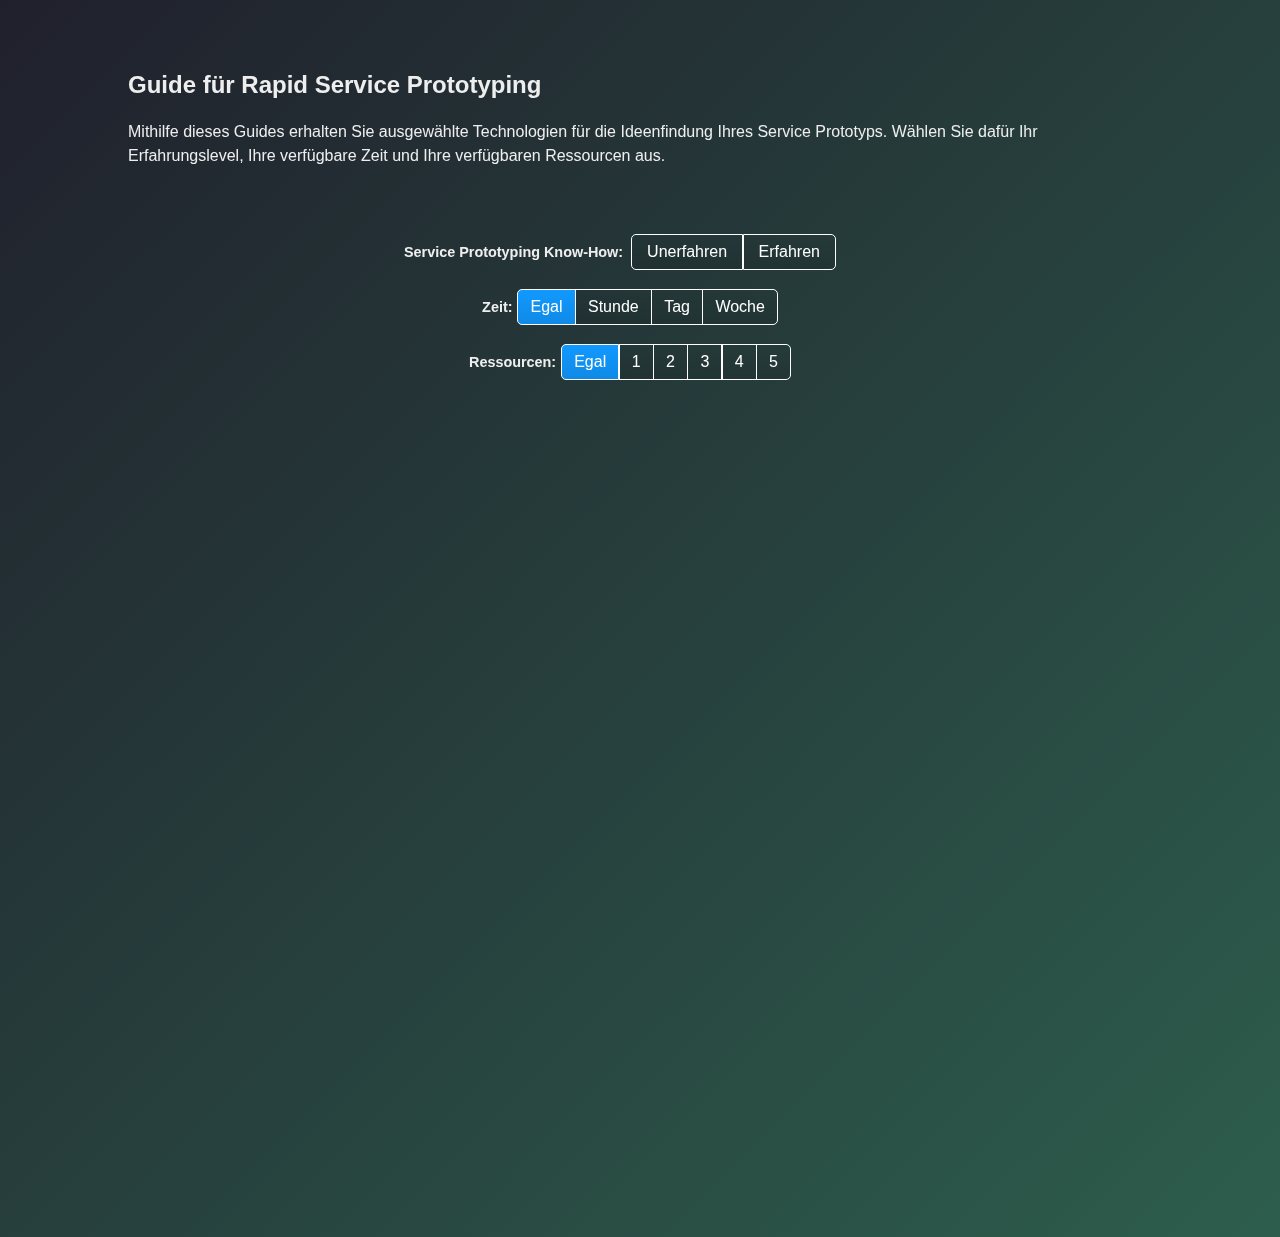
<file: design.html>
<!doctype html>
<html class="export bg" lang="de">

<head>
  <meta charset="utf-8">
  <meta name="viewport" content="width=device-width">
  <meta name="description" content="Filter &amp; sort magical layouts">
  <!-- Isotope does not require any CSS files -->
  <link rel="stylesheet" href="css/isotope-docs.css?6" media="screen">
  <script>

    function experience(exp) {
      if (exp == "Erfahren" && exp != null) {
        var element1 = document.getElementById("Unerfahren");
        element1.style.opacity = "0";
        element1.style.transition = "opacity 500ms";
        setTimeout(() => {
          element1.style.visibility = "hidden";
        }, 500);



        document.getElementById("Container").appendChild(document.getElementById("Unerfahren"));
        document.getElementById("Erfahren").style.visibility = "visible";
        document.getElementById("Unerfahren").style.visibility = "hidden";
        document.getElementById("Unerf").style.backgroundColor = "#1199ff";
        document.getElementById("Erf").style.backgroundColor = "transparent";
        var element = document.getElementById("Erfahren");
        element.style.opacity = "1";
        element.style.transition = "opacity 500ms";

        console.log("Erf");
      }
      else {
        var element1 = document.getElementById("Erfahren");
        element1.style.opacity = "0";
        element1.style.transition = "opacity 500ms";
        setTimeout(() => {
          element1.style.visibility = "hidden";
        }, 500);


        document.getElementById("Container").appendChild(document.getElementById("Erfahren"));

        document.getElementById("Unerf").style.backgroundColor = "transparent";
        document.getElementById("Erf").style.backgroundColor = "#1199ff";

        var element = document.getElementById("Unerfahren");
        element.style.opacity = "1";
        element.style.transition = "opacity 500ms";
        document.getElementById("Unerfahren").style.visibility = "visible";
        console.log("Unerf");
      }
      sizeIt();
    }

    function closeFilter() {
      var element = document.getElementById("Filter");
      element.style.opacity = "0";
      element.style.transition = "opacity 500ms";

      setTimeout(() => { element.style.visibility = "hidden"; }, 300);
      console.log("HideFilter");
    }

    function showFilter(Elem) {
      document.getElementById("Topic").innerHTML = String(Elem);
      document.getElementById("Text").innerHTML = String(TextBib(Elem));
      var element = document.getElementById("Filter");
      element.style.visibility = "visible";
      element.style.opacity = "1";
      element.style.transition = "opacity 300ms";
      console.log("ShowedFilter");
    }

    function sizeIt() {
      document.getElementById("Erfahren").style.height = "auto";
      document.getElementById("Unerfahren").style.height = "auto";
    }
  </script>
</head>

<body class="bg">
  <div class="bg" style="position: fixed; z-index: -1;"></div>
  <div id="Filter">
    <div id="AboveALL">
      <button id="X" onclick="closeFilter()">+</button>
      <h2 id="Topic">Brainstorming</h1>
        <p id="Text">Beim Brainstorming sammeln wir schnell eine Vielzahl von Ideen. Dabei gibt es keine schlechten
          Ideen,
          da es hier zunächst nur um die reine Ideensammlung geht und nicht um die Bewertung. Die Ideen werden dabei auf
          Papier oder digital festgehalten.</p>
    </div>
  </div>


  <div style="height: 50px;">
  </div>
  <h2 id="combination-filters" style="margin-left: 10%">Guide für Rapid Service Prototyping</h2>

  <p style="margin-left: 10%; margin-right: 10%">Mithilfe dieses Guides erhalten Sie ausgewählte Technologien für die Ideenfindung Ihres Service Prototyps. Wählen Sie dafür Ihr Erfahrungslevel, Ihre verfügbare Zeit und Ihre verfügbaren Ressourcen aus.</p>

  <div class="big-demo" data-js="combination-filters">

    <div class="ui-group center" style="margin-bottom: 15px;">
      <p class="ui-group__title">Service Prototyping Know-How: </p>
      <div class="button-group js-radio-button-group">
        <button class="button-group buttonErfahren is-checked" style=" border: #1199ff;   cursor: pointer;" id="Erf"
          onclick="experience('Unerfahren')">Unerfahren</button>
        <button class="button-group buttonErfahren" id="Unerf" style=" border: #1199ff;   cursor: pointer;"
          onclick="experience('Erfahren')">Erfahren</button>
      </div>
    </div>
    <div class="ui-group center" style="margin-bottom: 15px;">
      <p class="ui-group__title">Zeit: </p>
      <div class="button-group js-radio-button-group" data-filter-group="color">
        <button class="button is-checked" data-filter="">Egal</button>
        <button class="button" data-filter=".Stunde">Stunde</button>
        <button class="button" data-filter=".Tag">Tag</button>
        <button class="button" data-filter=".Woche">Woche</button>
      </div>
    </div>

    <div class="ui-group center" style="margin-bottom: 2%;">
      <p class="ui-group__title">Ressourcen: </p>
      <div class="button-group js-radio-button-group" data-filter-group="size">
        <button class="button is-checked" data-filter="">Egal</button>
        <button class="button" data-filter=".1">1</button>
        <button class="button" data-filter=".2">2</button>
        <button class="button" data-filter=".3">3</button>
        <button class="button" data-filter=".4">4</button>
        <button class="button" data-filter=".5">5</button>
      </div>
    </div>

    <!--<pre class="code-display"><code>$grid.isotope({...})</code></pre> -->
    <div id="Container">
      <div class="grid" id="Unerfahren" style="visibility: hidden; opacity: 1; height: auto;">
        <img onclick="showFilter('Brainstorming')" src="img/Brainstorming.webp"
          class="color-shape Stunde Tag Woche 1 2 3 4 5">
        <img onclick="showFilter('Case Study')" src="img/Case Study.webp" class="color-shape Woche Tag 1 2 3 4 5">
        <img onclick="showFilter('Mind Map')" src="img/Mind Map.webp" class="color-shape Stunde Tag Woche 1 2 3 4 5">
        <img onclick="showFilter('Offering Map')" src="img/Offering Map.webp"
          class="color-shape Stunde Tag Woche 1 2 3 4 5">
        <img onclick="showFilter('Design Fiction')" src="img/Design Fiction.webp" class="color-shape Tag Woche 2 3 4 5">
        <img onclick="showFilter('Personas')" src="img/Personas.webp" class="color-shape Stunde Tag Woche  2 3 4 5">
        <img onclick="showFilter('Roleplay')" src="img/Roleplay.webp" class="color-shape Stunde Tag Woche  2 3 4 5">
        <img onclick="showFilter('Storytelling')" src="img/Storytelling.webp"
          class="color-shape Stunde Tag Woche  2 3 4 5">
        <img onclick="showFilter('Voice of Customer Analysis')" src="img/Voice of Customer Analysis.webp"
          class="color-shape Tag Woche 2 3 4 5">
        <img onclick="showFilter('Concept Map')" src="img/Concept Map.webp" class="color-shape Tag Woche 3 4 5">
        <img onclick="showFilter('Cross Channel Views')" src="img/Cross Channel Views.webp"
          class="color-shape Tag Woche 3 4 5">
        <img onclick="showFilter('Lego Serious Play')" src="img/Lego Serious Play.webp"
          class="color-shape Stunde Tag Woche 3 4 5">
        <img onclick="showFilter('Storyboard')" src="img/Storyboard.webp" class="color-shape Tag Woche 3 4 5">
        <img onclick="showFilter('Understanding Workshop')" src="img/Understanding Workshop.webp"
          class="color-shape Tag Woche 3 4 5">
        <img onclick="showFilter('Cognitive Walktrough')" src="img/Cognitive Walktrough.webp"
          class="color-shape Tag Woche 4 5">
        <img onclick="showFilter('Customer Journey Map')" src="img/Customer Journey Map.webp"
          class="color-shape Tag Woche 4 5">
        <img onclick="showFilter('Design Games')" src="img/Design Games.webp" class="color-shape Woche 4 5">
        <img onclick="showFilter('Imagine Workshop')" src="img/Imagine Workshop.webp" class="color-shape Tag Woche 4 5">
        <img onclick="showFilter('Video Prototyping')" src="img/Video Prototyping.webp"
          class="color-shape Tag Woche 4 5">
        <img onclick="showFilter('Rapid Prototyping')" src="img/Rapid Prototyping.webp" class="color-shape Woche 5">
        <img onclick="showFilter('Recommendation Configurator')" src="img/Recommendation Configurator.webp"
          class="color-shape Woche 5">
        <img onclick="showFilter('Service Blueprint')" src="img/Service Blueprint.webp" class="color-shape Woche  5">
        <img onclick="showFilter('Virtual Simulation')" src="img/Virtual Simulation.webp" class="color-shape Woche 5">
        <img onclick="showFilter('Short Clips')" src="img/Short Clips.webp" class="color-shape Tag Woche 3 4 5">
      </div>
      <!--Erfahren-->
      <div class="grid" id="Erfahren" style="visibility: hidden; opacity: 0;">
        <img onclick="showFilter('Brainstorming')" src="img/Brainstorming.webp"
          class="color-shape Stunde Tag Woche 1 2 3 4 5">
        <img onclick="showFilter('Case Study')" src="img/Case Study.webp" class="color-shape Woche Tag 1 2 3 4 5">
        <img onclick="showFilter('Mind Map')" src="img/Mind Map.webp" class="color-shape Stunde Tag Woche 1 2 3 4 5">
        <img onclick="showFilter('Offering Map')" src="img/Offering Map.webp"
          class="color-shape Stunde Tag Woche 1 2 3 4 5">
        <img onclick="showFilter('Design Fiction')" src="img/Design Fiction.webp"
          class="color-shape Stunde Tag Woche 2 3 4 5">
        <img onclick="showFilter('Personas')" src="img/Personas.webp" class="color-shape Stunde Tag Woche 2 3 4 5">
        <img onclick="showFilter('Roleplay')" src="img/Roleplay.webp" class="color-shape Stunde Tag Woche 1 2 3 4 5">
        <img onclick="showFilter('Storytelling')" src="img/Storytelling.webp"
          class="color-shape Stunde Tag Woche 2 3 4 5">
        <img onclick="showFilter('Voice of Customer Analysis')" src="img/Voice of Customer Analysis.webp"
          class="color-shape Tag Woche 2 3 4 5">
        <img onclick="showFilter('Concept Map')" src="img/Concept Map.webp" class="color-shape Stunde Woche Tag 2 3 4 5">
        <img onclick="showFilter('Cross Channel Views')" src="img/Cross Channel Views.webp"
          class="color-shape Stunde Tag Woche 2 3 4 5">
        <img onclick="showFilter('Lego Serious Play')" src="img/Lego Serious Play.webp"
          class="color-shape Stunde Tag Woche 3 4 5">
        <img onclick="showFilter('Short Clips')" src="img/Short Clips.webp" class="color-shape Tag Woche 3 4 5">
        <img onclick="showFilter('Storyboard')" src="img/Storyboard.webp" class="color-shape Tag Woche 3 4 5">
        <img onclick="showFilter('Understanding Workshop')" src="img/Understanding Workshop.webp"
          class="color-shape Stunde Tag Woche 2 3 4 5">
        <img onclick="showFilter('Cognitive Walktrough')" src="img/Cognitive Walktrough.webp"
          class="color-shape Tag Woche 4 5">
        <img onclick="showFilter('Customer Journey Map')" src="img/Customer Journey Map.webp"
          class="color-shape Stunde Tag Woche 3 4 5">
        <img onclick="showFilter('Design Games')" src="img/Design Games.webp" class="color-shape Stunde Woche 3 4 5">
        <img onclick="showFilter('Imagine Workshop')" src="img/Imagine Workshop.webp"
          class="color-shape Stunde Tag Woche 3 4 5">
        <img onclick="showFilter('Video Prototyping')" src="img/Video Prototyping.webp"
          class="color-shape Tag Woche 3 4 5">
        <img onclick="showFilter('Rapid Prototyping')" src="img/Rapid Prototyping.webp"
          class="color-shape Tag Woche 4 5">
        <img onclick="showFilter('Recommendation Configurator')" src="img/Recommendation Configurator.webp"
          class="color-shape Woche 5">
        <img onclick="showFilter('Service Blueprint')" src="img/Service Blueprint.webp"
          class="color-shape Tag Woche 4 5">
        <img onclick="showFilter('Virtual Simulation')" src="img/Virtual Simulation.webp" class="color-shape Woche 4 5">
      </div>
    </div>
  </div>

  <!-- Looking for isotope.js? Use isotope.pkgd.min.js -->
  <!-- Isotope does NOT require jQuery. But it does make things easier -->
  <script src="https://code.jquery.com/jquery-3.1.1.min.js"></script>
  <script src="bib.js"></script>
  <script>window.jQuery || document.write('<script src="js/jquery.min.js"><\/script>')</script>

  <script src="js/isotope-docs.min.js?6"></script>


</body>

</html>
</file>
<file: css/isotope-docs.css>
/*! normalize.css v4.1.1 | MIT License | github.com/necolas/normalize.css */

/**
 * 1. Change the default font family in all browsers (opinionated).
 * 2. Correct the line height in all browsers.
 * 3. Prevent adjustments of font size after orientation changes in IE and iOS.
 */
 @media only screen and (max-width: 1000px) {
  .color-shape {
    width: 30% !important;
  }
}


 #centerButtons{
  margin: 0;
  position: absolute;
  top: 50%;
  left: 50%;
  transform: translate(-50%, -50%);
}

#AboveALL{
  position: absolute;
  margin:auto;
  left: 0;
  right: 0;
  top: auto;
  bottom: auto;
  margin-top: 10%;
  margin-bottom: 5%;
  width: 80%;
  max-width: 1000px;
  height: auto;
  z-index: 1000;
  color: green;
  align-self: center;
  background-color: rgba(109, 176, 203, 0.731);
  border-radius: 50px;
  padding: 5%;
}

#Filter{
  backdrop-filter: blur(10px);
  position:fixed;
  margin:auto;
  left: 0;
  right: 0;
  top: 0;
  bottom: 0;
  width: 100% ;
  height: 100%;
  z-index: 1000;
  visibility: hidden;
  opacity: 0;
  transition: visibility 0s linear 0s, opacity 300ms;
  background-color: rgba(90, 90, 90, 0.571);
}

#X{
  position: relative;
    margin-top: -7%;
    margin-right: -1%;
    padding-top: 0px;
    padding-right: 0px;
    float: right;
    transform: rotate(45deg);
    font-size: 50pt;
    color: white;
    background-color: rgba(255, 255, 255, 0);
    border: 0px;
    font-size: 500%;
    cursor: pointer;
}

#Topic, #Text{
  margin-top: 0;
  color: white;
  font-size: 150%;
  font-family: Bahnschrift;
}
#Topic{
  font-size: auto + 10% !important;
}

#Erfahren, #Unerfahren
{
  transition: visibility 0s linear 0s, opacity 300ms ;
}

html {
  font-family: sans-serif; /* 1 */
  line-height: 1.15; /* 2 */
  -ms-text-size-adjust: 100%; /* 3 */
  -webkit-text-size-adjust: 100%; /* 3 */
}

/**
 * Remove the margin in all browsers (opinionated).
 */

body {
  margin: 0;
}

/* HTML5 display definitions
   ========================================================================== */

/**
 * Add the correct display in IE 9-.
 * 1. Add the correct display in Edge, IE, and Firefox.
 * 2. Add the correct display in IE.
 */

article,
aside,
details, /* 1 */
figcaption,
figure,
footer,
header,
main, /* 2 */
menu,
nav,
section,
summary { /* 1 */
  display: block;
}

/**
 * Add the correct display in IE 9-.
 */

audio,
canvas,
progress,
video {
  display: inline-block;
}

/**
 * Add the correct display in iOS 4-7.
 */

audio:not([controls]) {
  display: none;
  height: 0;
}

/**
 * Add the correct vertical alignment in Chrome, Firefox, and Opera.
 */

progress {
  vertical-align: baseline;
}

/**
 * Add the correct display in IE 10-.
 * 1. Add the correct display in IE.
 */

template, /* 1 */
[hidden] {
  display: none;
}

/* Links
   ========================================================================== */

/**
 * 1. Remove the gray background on active links in IE 10.
 * 2. Remove gaps in links underline in iOS 8+ and Safari 8+.
 */

a {
 /* 1 */
  -webkit-text-decoration-skip: objects; /* 2 */
}

/**
 * Remove the outline on focused links when they are also active or hovered
 * in all browsers (opinionated).
 */

a:active,
a:hover {
  outline-width: 0;
}

/* Text-level semantics
   ========================================================================== */

/**
 * 1. Remove the bottom border in Firefox 39-.
 * 2. Add the correct text decoration in Chrome, Edge, IE, Opera, and Safari.
 */

abbr[title] {
  border-bottom: none; /* 1 */
  text-decoration: underline; /* 2 */
  text-decoration: underline dotted; /* 2 */
}

/**
 * Prevent the duplicate application of `bolder` by the next rule in Safari 6.
 */

b,
strong {
  font-weight: inherit;
}

/**
 * Add the correct font weight in Chrome, Edge, and Safari.
 */

b,
strong {
  font-weight: bolder;
}

/**
 * Add the correct font style in Android 4.3-.
 */

dfn {
  font-style: italic;
}

/**
 * Correct the font size and margin on `h1` elements within `section` and
 * `article` contexts in Chrome, Firefox, and Safari.
 */

h1 {
  font-size: 2em;
  margin: 0.67em 0;
}

/**
 * Add the correct background and color in IE 9-.
 */

mark {
  background-color: #ff0;
  color: #000;
}

/**
 * Add the correct font size in all browsers.
 */

small {
  font-size: 80%;
}

/**
 * Prevent `sub` and `sup` elements from affecting the line height in
 * all browsers.
 */

sub,
sup {
  font-size: 75%;
  line-height: 0;
  position: relative;
  vertical-align: baseline;
}

sub {
  bottom: -0.25em;
}

sup {
  top: -0.5em;
}

/* Embedded content
   ========================================================================== */

/**
 * Remove the border on images inside links in IE 10-.
 */

img {
  border-style: none;
}

/**
 * Hide the overflow in IE.
 */

svg:not(:root) {
  overflow: hidden;
}

/* Grouping content
   ========================================================================== */

/**
 * 1. Correct the inheritance and scaling of font size in all browsers.
 * 2. Correct the odd `em` font sizing in all browsers.
 */

code,
kbd,
pre,
samp {
  font-family: monospace, monospace; /* 1 */
  font-size: 1em; /* 2 */
}

/**
 * Add the correct margin in IE 8.
 */

figure {
  margin: 1em 40px;
}

/**
 * 1. Add the correct box sizing in Firefox.
 * 2. Show the overflow in Edge and IE.
 */

hr {
  box-sizing: content-box; /* 1 */
  height: 0; /* 1 */
  overflow: visible; /* 2 */
}

/* Forms
   ========================================================================== */

/**
 * 1. Change font properties to `inherit` in all browsers (opinionated).
 * 2. Remove the margin in Firefox and Safari.
 */

button,
input,
optgroup,
select,
textarea {
  font: inherit; /* 1 */
  margin: 0; /* 2 */
}

/**
 * Restore the font weight unset by the previous rule.
 */

optgroup {
  font-weight: bold;
}

/**
 * Show the overflow in IE.
 * 1. Show the overflow in Edge.
 */

button,
input { /* 1 */
  overflow: visible;
}

/**
 * Remove the inheritance of text transform in Edge, Firefox, and IE.
 * 1. Remove the inheritance of text transform in Firefox.
 */

button,
select { /* 1 */
  text-transform: none;
}

/**
 * 1. Prevent a WebKit bug where (2) destroys native `audio` and `video`
 *    controls in Android 4.
 * 2. Correct the inability to style clickable types in iOS and Safari.
 */

button,
html [type="button"], /* 1 */
[type="reset"],
[type="submit"] {
  -webkit-appearance: button; /* 2 */
}

/**
 * Remove the inner border and padding in Firefox.
 */

button::-moz-focus-inner,
[type="button"]::-moz-focus-inner,
[type="reset"]::-moz-focus-inner,
[type="submit"]::-moz-focus-inner {
  border-style: none;
  padding: 0;
}

/**
 * Restore the focus styles unset by the previous rule.
 */

button:-moz-focusring,
[type="button"]:-moz-focusring,
[type="reset"]:-moz-focusring,
[type="submit"]:-moz-focusring {
  outline: 1px dotted ButtonText;
}

/**
 * Change the border, margin, and padding in all browsers (opinionated).
 */

fieldset {
  border: 1px solid #c0c0c0;
  margin: 0 2px;
  padding: 0.35em 0.625em 0.75em;
}

/**
 * 1. Correct the text wrapping in Edge and IE.
 * 2. Correct the color inheritance from `fieldset` elements in IE.
 * 3. Remove the padding so developers are not caught out when they zero out
 *    `fieldset` elements in all browsers.
 */

legend {
  box-sizing: border-box; /* 1 */
  color: inherit; /* 2 */
  display: table; /* 1 */
  max-width: 100%; /* 1 */
  padding: 0; /* 3 */
  white-space: normal; /* 1 */
}

/**
 * Remove the default vertical scrollbar in IE.
 */

textarea {
  overflow: auto;
}

/**
 * 1. Add the correct box sizing in IE 10-.
 * 2. Remove the padding in IE 10-.
 */

[type="checkbox"],
[type="radio"] {
  box-sizing: border-box; /* 1 */
  padding: 0; /* 2 */
}

/**
 * Correct the cursor style of increment and decrement buttons in Chrome.
 */

[type="number"]::-webkit-inner-spin-button,
[type="number"]::-webkit-outer-spin-button {
  height: auto;
}

/**
 * 1. Correct the odd appearance in Chrome and Safari.
 * 2. Correct the outline style in Safari.
 */

[type="search"] {
  -webkit-appearance: textfield; /* 1 */
  outline-offset: -2px; /* 2 */
}

/**
 * Remove the inner padding and cancel buttons in Chrome and Safari on OS X.
 */

[type="search"]::-webkit-search-cancel-button,
[type="search"]::-webkit-search-decoration {
  -webkit-appearance: none;
}

/**
 * Correct the text style of placeholders in Chrome, Edge, and Safari.
 */

::-webkit-input-placeholder {
  color: inherit;
  opacity: 0.54;
}

/**
 * 1. Correct the inability to style clickable types in iOS and Safari.
 * 2. Change font properties to `inherit` in Safari.
 */

::-webkit-file-upload-button {
  -webkit-appearance: button; /* 1 */
  font: inherit; /* 2 */
}

@charset "UTF-8";
/* argument
------------------------- */

.argument {
  margin: 0.5rem 0;
  padding-left: 1.5rem;
}

.argument__type {
  color: #777;
}

.argument__type,
.argument__description {
  margin-left: 0.4rem;
}

.argument__type:before,
.argument__description:before {
  content: '·';
  padding-right: 0.4rem;
  display: inline-block;
}

/* button
------------------------- */


.bg {
  position: absolute;
  width: 100%;
  height: 100%;
  background-size: 300% 500%;
  background-image: linear-gradient(
        -45deg, 
        rgb(0, 255, 94) 0%, 
        rgb(55, 179, 183) 25%, 
        rgb(53, 132, 97) 51%, 
        rgb(32, 32, 44) 100%
  );  
  z-index: 0;
  animation: AnimateBG 10s ease infinite;
}

@keyframes AnimateBG { 
  0%{background-position:0% 50%}
  50%{background-position:100% 50%}
  100%{background-position:0% 50%}
}

.center{
  margin: auto;
  width: auto;
}


.button {
  display: inline-block;
  padding: 5px 12px;
  background-color:transparent;
  background-image: linear-gradient( hsla(0, 0%, 0%, 0), hsla(0, 0%, 0%, 0.1) );
  border: 1px solid rgb(255, 255, 255);
  border-radius: 7px;
  color: white;
}

.button:enabled {
  cursor: pointer;
}

.button:enabled:hover {
  background-color: #8CF;
}

.button.is-checked,
.button.is-selected {
  background-color: #19F;
  color: white;
}

.button:active {
  color: white;
  background-color: #59F;
  box-shadow: inset 0 1px 10px hsla(0, 0%, 0%, 0.8);
}

/* hide radio inputs */
.button input[type="radio"] { display: none; }

/* ---- button-group ---- */

.button-group:after {
  content: '';
  display: block;
  clear: both;
}

.button-group .button {
  border-radius: 0;
  margin-left: -5px;
}

.button-group .button:first-child { border-radius: 5px 0 0 5px; }
.button-group .button:last-child { border-radius: 0 5px 5px 0; }

/* buy-button
------------------------- */

.buy-button {
  display: block;
  margin-bottom: 10px;
  line-height: 1.3rem;
  border-radius: 8px;
  padding: 10px 100px 10px 10px;
  position: relative;
  text-align: center;
}

.buy-button__project,
.buy-button__title,
.buy-button__license {
}

.buy-button__title {
  font-weight: bold;
}

.buy-button__for {
  display: block;
  font-style: italic;
}

.buy-button__price {
  font-size: 1.6rem;
    color: white;
  position: absolute;
  right: 0;
  top: 0;
  height: 100%;
  width: 80px;
  border-radius: 0 8px 8px 0;
  text-align: center;
  line-height: 64px;
}

.buy-button__price__dollar {
  font-size: 1.4rem;
  margin-right: 3px;
  vertical-align: top;
}

@media screen and (min-width: 768px) {

  /* ---- buy-button-trio ---- */

  .buy-button-trio {
    margin-top: 40px;
    margin-bottom: 50px;
  }

  .buy-button-trio:after {
    content: '';
    display: block;
    clear: both;
  }

  /* ---- buy-button-trio buy-button ---- */

  .buy-button-trio .buy-button {
    float: left;
    width: 31.33%;
    margin-right: 3%;
  }

  .buy-button-trio .buy-button:nth-child(3) {
    margin-right: 0;
  }

  .buy-button-trio .buy-button {
    transition: transform 0.2s;
    padding: 20px 0 0;
  }

  .buy-button-trio .buy-button > span {
    display: block;
    padding-left: 10px;
    padding-right: 10px;
  }

  .buy-button-trio .buy-button__project,
  .buy-button-trio .buy-button__license {
    font-size: 1.1rem;
  }

  .buy-button-trio .buy-button__title {
    font-size: 1.9rem;
    line-height: 1.2;
  }

  .buy-button-trio .buy-button__license {
    margin-bottom: 15px;
  }

  .buy-button-trio .buy-button__for {
    margin-bottom: 20px;
    font-size: 1.1rem;
  }

  .buy-button-trio .buy-button__price {
    position: relative;
    width: auto;
    font-size: 2.4rem;
    line-height: 1.3;
    padding-top: 15px;
    padding-bottom: 10px;
    border-radius: 0 0 8px 8px;
  }

  .buy-button-trio .buy-button__was-price {
    display: block;
    padding-bottom: 10px;
  }

  .buy-button-trio .buy-button__price__dollar {
    position: relative;
    top: 8px;
  }


  .buy-button-trio .buy-button:hover {
    transform: translateY(-5px);
  }

}

/* call out
------------------------- */

.call-out {
  border-top: 2px solid #ED2;
  border-bottom: 2px solid #ED2;
  padding-left: 40px;
  position: relative;
  margin: 20px 0;
}

/* (i) */
.call-out:before {
  content: 'i';
  display: block;
  width: 20px;
  height: 20px;
  position: absolute;
  left: 5px;
  top: 20px;
  
  border-radius: 50%;
  text-align: center;
  color: white;
  font-family: Consolas, Georgia, serif;
  font-style: italic;
}

.call-out h2 {
  margin-top: 0;
  padding-top: 10px;
  border-top: none;
}

.call-out--chill { border-color: #8C8; }
.call-out--chill:before { background: #8C8; }

/* ---- call-out--big-copy ---- */

.call-out--big-copy p,
.call-out--big-copy li,
.call-out--big-copy li:before {
  font-size: 1.2rem;
  line-height: 1.2;
}

/* ---- quick-start-list ---- */

.call-out--big-copy ol {
  list-style: none;
}

.quick-start-list li {
  position: relative;
  counter-increment: call-out-big-copy-item;
}

.quick-start-list li:before {
  content: counter(call-out-big-copy-item) ".";
  position: absolute;
  left: -1.2rem;
  font-size: 1.2rem;
  font-weight: bold;
}

.quick-start-list {
  list-style: none;
}

@media screen and (min-width: 768px) {

  .call-out {
    border: 2px solid #ED2;
    padding: 10px 20px 10px 80px;
    border-radius: 6px;
    position: relative;
    margin: 20px 0;
  }

  .call-out--chill { border-color: #8C8; }

  .call-out:before {
    width: 40px;
    height: 40px;
    left: 20px;
    top: 30px;
    font-size: 1.9rem;
    line-height: 46px;
  }

}

/* chunky-buttons
------------------------- */

.chunky-button {
  display: block;
  padding: 10px;
  margin-bottom: 10px;
  border-radius: 5px;
  text-decoration: none;
  line-height: 1.0;
}

.chunky-button:hover { text-decoration: none; }

.chunky-button--fill {
  }

.chunky-button__icon {
  margin-right: 10px;
}

.chunky-button__icon svg {
  width: 48px;
  height: 48px;
  vertical-align: bottom;
}

.chunky-button__text {
  display: inline-block;
}

.chunky-button__text__plain {
  display: block;
}

.chunky-button__text__strong {
  display: block;
  font-size: 1.4rem;
  font-weight: bold;
}

.chunky-button--outline {
  padding-top: 8px;
  padding-bottom: 8px;
  border: 2px solid;
}

/* commercial-license-agreement
------------------------- */

.commercial-license-agreement h3 {
  counter-increment: cla-h3;
  counter-reset: cla-part;
}

.commercial-license-agreement h3:before {
  content: counter(cla-h3) '.';
  margin-right: 0.25rem;
  color: #888;
  font-family: 'Texta', sans-serif;
}

.cla__part {
  counter-increment: cla-part;
}

.cla__part:before,
.cla__definitions-list li:before {
  content: counter(cla-h3) '.' counter(cla-part) '.';
  color: #888;
  margin-right: 0.25rem;
}

.cla__definitions-list {
  list-style: none;
  padding-left: 2.6rem;
}

.cla__definitions-list li {
  text-indent: -1.5rem;
  margin-bottom: 0.5rem;
  counter-increment: cla-definitions-item;
}

.cla__definitions-list li:before {
  content: counter(cla-h3) '.' counter(cla-definitions-item) '.';
}

/* duo
two columns for large devices
------------------------- */

.duo:after {
  content: '';
  display: block;
  clear: both;
}

.duo__cell {
  margin-bottom: 10px;
}

/* --- duo--legal --- */


.duo--legal__plain {
  padding: 0 0.8rem;
    color: #888;
}

.duo--legal--first .duo--legal__official:before,
.duo--legal--first .duo--legal__plain:before {
  display: block;
  padding-top: 0.5rem;
  font-size: 0.88rem;
  color: #888;
}

.duo--legal--first .duo--legal__official:before {
  content: 'Official legal copy'
}

.duo--legal--first  .duo--legal__plain:before {
  content: 'Plain English'
}


@media screen and ( min-width: 768px ) {

  .duo__cell {
    float: left;
    width: 48.5%;
  }

  .duo__cell:first-child {
    margin-right: 3%;
  }

  .duo__cell--license-option p { margin-top: 0; }

}

/* edit-demo
------------------------- */

.edit-demo {
  clear: both;
  font-size: 0.92rem;
}

/* example
------------------------- */

.example {
  margin: 40px 0;
}

.example__code pre { margin: 0 0 20px; }

/* gh-button
------------------------- */

.gh-button {
  display: inline-block;
  
  border: none;
  color: #333;
  font-size: 1.1rem;
}

.gh-button__title,
.gh-button__stat {
  float: left;
  font-weight: bold;
  line-height: 20px;
  padding: 5px 10px;
  border: 1px solid #d5d5d5;
}

.gh-button__icon,
.gh-button .github-logo {
  height: 21px;
  fill: #333;
  display: inline-block;
  vertical-align: bottom;
}

.gh-button__title {
  background-color: #eee;
  background-image: linear-gradient(#fcfcfc, #eee);
  border-radius: 4px 0 0 4px;
}

.gh-button .github-logo {
  margin-right: 0.2em;
}

.gh-button__stat {
  border-left: 0;
  border-radius: 0 4px 4px 0;
  background: white;
}

.gh-button:hover { color: #333; }

.gh-button:hover .gh-button__title {
  background-color: #ddd;
  background-image: linear-gradient(#eee, #ddd);
}

.gh-button:hover .gh-button__stat {
  color: #4078c0;
}

.gh-button:hover .gh-button__icon--star {
  fill: #4078c0;
}

/* shirt-promo
------------------------- */

.shirt-promo {
  margin: 40px 0;
}

.shirt-promo__title {
  font-size: 1.6rem;
}

.shirt-promo__image {
  display: block;
  max-width: 100%;
  margin-bottom: 10px;
}

/* showcase-item
------------------------- */

.showcase-item__link {
  display: block;
  padding: 10px;
  background: white;
  margin-bottom: 20px;
  border-radius: 8px;
  background: #DDD;
}

.showcase-item__link:after {
  content: '';
  display: block;
  clear: both;
}

.showcase-item__image {
  width: 80px;
  float: left;
  display: block;
}

.showcase-item__image svg {
  display: block;
  border-radius: 5px;
  width: 100%;
  height: auto;
}

.showcase-item__text {
  float: left;
  width: calc( 100% - 120px );
  padding-left: 10px;
}

.showcase-item__title {
  margin: 0;
  font-size: 1.4rem;
}

.showcase-item__description {
  margin: 0;
}

@media screen and ( min-width: 768px ) {

  .showcase-item {
    float: left;
    width: 48.5%;
  }

  .showcase-item:nth-child(2n+1) {
    margin-right: 3%;
  }

  .showcase-item__image {
    width: 120px;
  }

  .showcase-item__text {
    padding-left: 20px;
  }

  .showcase-item__title {
    font-size: 2.0rem;
  }

  .showcase-item__description {
    font-size: 1.2rem;
    line-height: 1.2;
  }

}

/* showcase
------------------------- */

.showcase-item-list {
  padding: 0;
  list-style: none;
}

.showcase-item-list:after {
  content: '';
  display: block;
  clear: both;
}

.showcase-item .infinite-scroll-illo {
  padding: 5px;
}

.showcase__banner__image {
  display: block;
  max-width: 100%;
  margin-top: 10px;
  border-radius: 5px;
}

/* site-footer
------------------------- */

.site-footer {
  padding: 40px 0;
  margin-top: 60px;
}

.site-footer__copy {
  font-size: 1.2rem;
}

.site-footer .twitter-logo {
  width: 1.3rem;
  height: 1.3rem;
  vertical-align: middle;
}

/* socks-promo
------------------------- */

.socks-promo {
  margin: 40px 0;
}

.socks-promo__image {
  display: block;
  max-width: 100%;
  border-radius: 5px;
}

.socks-promo .duo__cell { margin-bottom: 0; }

/* flickity-illo
------------------------- */

.flickity-illo { background: #ED0; }

/* infinite-scroll-illo
------------------------- */

.infinite-scroll-illo__page {
  stroke: #333;
  stroke-width: 20;
  stroke-miterlimit: 10;
}

.infinite-scroll-illo__page--back { fill: white; }
.infinite-scroll-illo__page--front1 { fill: #C25; }
.infinite-scroll-illo__page--front2 { fill: #E62; }
.infinite-scroll-illo__page--front3 { fill: #EA0; }

/* isotope-illo
------------------------- */

.isotope-illo { background: #222; }


/*

COLORS

dark brown #262524
dark dark brown #161615
link orange #FB4
blue #4BF
green #1FB


*/

* {
  -webkit-box-sizing: border-box;
     -moz-box-sizing: border-box;
          box-sizing: border-box;
}

/* font-size on html for rem*/
html {
  font-family: Texta, sans-serif;
  font-size: 17px;
  line-height: 1.5;
}

html.export {
  font-family: sans-serif;
  font-size: 15px;
}

body {
  color: #EEE;
  background: #262524;
}

/* ---- links ---- */

a,
a code {
  color: #FB4;
  text-decoration: none;
}

a:hover,
a:hover code {
  color: #4BF;
}

a:active,
a:active code {
  color: #1FB;
  background: #161615;
}

/* ---- headers ---- */

h1, h2, h3, h4 {
  line-height: 1.25;
}

h1 {
  font-weight: bold;
  font-size: 2.65em;
  margin-bottom: 0.2em;
  margin-top: 2.0em;
}

h1:first-child { margin-top: 0; }

h2 {
  font-weight: bold;
}

h3 {
  font-weight: normal;
  font-size: 1.4em;
  margin-top: 2.0em;
  margin-bottom: 0.8em;
}

h4 {
  text-transform: uppercase;
  letter-spacing: 0.1em;
  font-size: 1.1em;
}

/* ---- lists ---- */

ul, ol {
  padding-left: 1.8em;
}

/* ---- code ---- */

pre, code {
  font-family: Consolas, Menlo, monospace;
  font-size: 14px;
  background: #161615;
  color: white;
}

pre {
  padding: 0.8em;
  border-radius: 5px;
  white-space: pre-wrap;
}

code {
  padding: 0.2em 0.3em;
  line-height: 1.2;
  border-radius: 3px;
}

pre code {
  padding: 0;
  line-height: 1.5;
  background: none;
}

a code {
  background: #A2C;
  color: white;
}

a:hover code {
  color: white;
  background: #D26;
}

.clearfix:after {
  content: '';
  clear: both;
  display: block;
}

@media screen and ( min-width: 768px ) {

  html {
    font-size: 19px;
  }

  html.export { font-size: 16px; }

  pre, code, kbd {
    font-size: 15px;
  }

}

/* Code
------------------------- */



code .string,
code .tag .value { color: #0C4; }
code .number, /* integer */
code .cp, /* doctype */
code .literal { color: #38F; } /*boolean*/
code .keyword { color: #F73; } /* keyword */
code .kd, /* storage */
code .attribute { color: #DC8; } /* markup attribute */
code .title { color: #9CF; }
code .params { color: #98D; }
code .regexp  { color: #FC8; } /* regex */
code .o  { color: #F63; }   /* operator */
code .nb { color: #AA97AC;} /* support */
code .built_in { color: #DD8; }

/* comment */
code .comment { color: #999; font-style: italic; }

code .tag { color: #6CF; } /* Markup open tag */

code .id { color: #ABC; } /* css id */
code .class,
code .selector-class { color: #C95; }  /* CSS class */
code .rules { color: #FED; }
code .m  { color: #DE8E50; } /* CSS value */
code .nd { color: #9FAD7E; } /* CSS pseudo selector */
code .hexcolor { color: #F63; }
code .at_rule { color: #088; }


/* isotope keywords */
code .isotope_var { color: #F3F; }
code .jquery_var { color: #DF8; }
code .isotope_keyword { color: #0FF; text-decoration: underline; }

.code-display code {
  font-size: 18px;
}

/* web fonts
------------------------- */

/*@import url("//hello.myfonts.net/count/2d333f");*/

/*
  Just use WOFF2 and WOFF for webfonts
  https://css-tricks.com/snippets/css/using-font-face/ */

/* Texta Heavy */
@font-face {
  font-family: 'Texta';
  font-weight: bold;
  font-style: normal;
  src: url('../fonts/2D333F_0_0.woff2') format('woff2'),
    url('../fonts/2D333F_0_0.woff') format('woff');
}

/* Texta Italic */
@font-face {
  font-family: 'Texta';
  font-weight: normal;
  font-style: italic;
  src: url('../fonts/2D333F_1_0.woff2') format('woff2'),
    url('../fonts/2D333F_1_0.woff') format('woff');
}

/* Texta Regular */
@font-face {
  font-family: 'Texta';
  src: url('../fonts/2D333F_2_0.woff2') format('woff2'),
    url('../fonts/2D333F_2_0.woff') format('woff');
}

@font-face {
	font-family: 'icomoon';
	src:url('../fonts/icomoon.eot');
	src:url('../fonts/icomoon.eot?#iefix') format('embedded-opentype'),
		url('../fonts/icomoon.woff') format('woff'),
		url('../fonts/icomoon.ttf') format('truetype'),
		url('../fonts/icomoon.svg#icomoon') format('svg');
	font-weight: normal;
	font-style: normal;
}

/* Use the following CSS code if you want to use data attributes for inserting your icons */
[data-icon]:before {
	font-family: 'icomoon';
	content: attr(data-icon);
	speak: none;
	font-weight: normal;
	font-variant: normal;
	font-style: normal;
	text-transform: none;
	line-height: 1;
	-webkit-font-smoothing: antialiased;
}

/* Use the following CSS code if you want to have a class per icon */
/*
Instead of a list of all class selectors,
you can use the generic selector below, but it's slower:
[class*="icon-"] {
*/
.icon {
	font-family: 'icomoon';
	speak: none;
	font-style: normal;
	font-weight: normal;
	font-variant: normal;
	text-transform: none;
	line-height: 1;
	-webkit-font-smoothing: antialiased;
}
.icon-file-download:before {
	content: "\e001";
}
.icon-folder-download:before {
	content: "\e002";
}
.icon-github:before {
	content: "\e000";
}

/* main
------------------------- */

.main h1 {
  font-size: 3.8rem;
}

.main h2 {
  font-size: 1.6rem;
  font-weight: normal;
  border-top: 2px solid #484542;
  padding-top: 1.1em;
  margin-top: 1.4em;
}

.main h2:target {
  padding-left: 0.5em;
  background: #D26;
  color: white;
}

.main h3 {
  font-size: 1.3rem;
  border-top: 1px solid #484542;
  padding-top: 0.8em;
  margin: 1.4em 0 0.5em;
}


@media screen and ( min-width: 800px ) {

  .main {
    padding-top: 20px;
    min-height: 540px; /* space so footer doesn't overlap */
  }

  .main h2 {
    font-size: 2.4rem;
  }

  .main h3 {
    font-size: 1.5rem;
    padding-top: 30px;
  }


}


/* ---- instruction ---- */

.instruction {
  font-size: 18px;
  margin-bottom: 0.2em;
  color: #888;
}

/* ---- notification ---- */

/* bootstrap 3
------------------------- */

.bootstrap-3__container-fluid {
  padding-right: 15px;
  padding-left: 15px;
  margin-right: auto;
  margin-left: auto;
}

.bootstrap-3__col-xs-4,
.bootstrap-3__col-xs-6,
.bootstrap-3__col-xs-8,
.bootstrap-3__col-xs-12 {
  padding-right: 15px;
  padding-left: 15px;
}

.bootstrap-3__col-xs-4 { width: 33.333%; }
.bootstrap-3__col-xs-6 { width: 50%; }
.bootstrap-3__col-xs-8 { width: 66.666%; }

.bootstrap-3__grid-item-content {
  height: 100px;
  background: #e6e5e4;
  border: 2px solid #b6b5b4;
  border-color: hsla(0, 0%, 0%, 0.4);
}

.bootstrap-3__grid-item-content--height2 { height: 200px; }

/* sm */
@media (min-width: 768px) {
  .bootstrap-3__col-sm-4 { width: 33.333%; }
  .bootstrap-3__col-sm-8 { width: 66.666%; }
}

/* md */
@media (min-width: 992px) {
  .bootstrap-3__col-md-3 { width: 25%; }
  .bootstrap-3__col-md-6 { width: 50%; }
}

/* animate-item-size-item
------------------------- */

.animate-item-size-item {
  float: left;
}

/* animate-item-size-item is invisible, but used for layout */
.animate-item-size-item,
.animate-item-size-item__content {
  width: 60px;
  height: 60px;
}

/* animate-item-size-item__content is visible, and transitions size */
.animate-item-size-item__content {
  background: #8DF;
  border: 2px solid #333;
  border-color: hsla(0, 0%, 0%, 0.7);
  -webkit-transition: width 0.4s, height 0.4s;
     -moz-transition: width 0.4s, height 0.4s;
       -o-transition: width 0.4s, height 0.4s;
          transition: width 0.4s, height 0.4s;
}

.animate-item-size-item:hover .animate-item-size-item__content {
  border-color: white;
  background: #4BF;
  cursor: pointer;
}

/* both animate-item-size-item and animate-item-size-item content change size */
.animate-item-size-item.is-expanded,
.animate-item-size-item.is-expanded .animate-item-size-item__content {
  width: 180px;
  height: 120px;
}

.animate-item-size-item.is-expanded {
  z-index: 2;
}

.animate-item-size-item.is-expanded .animate-item-size-item__content {
  background: #F90;
}

/* ---- responsive ---- */

.grid--animate-item-size-responsive .animate-item-size-item,
.grid--animate-item-size-responsive .grid-sizer {
  width: 20%;
}

.grid--animate-item-size-responsive .animate-item-size-item__content,
.grid--animate-item-size-responsive .animate-item-size-item.is-expanded .animate-item-size-item__content {
  width: 100%;
  height: 100%;
}

/* item has expanded size */
.grid--animate-item-size-responsive .animate-item-size-item.is-expanded {
  width: 60%;
}

/* container
------------------------- */


.main .container > * {
  max-width: 700px;
}

.main .container .go-wide,
.main .container .example {
  max-width: none;
}

/* tablet-ish */
@media screen and ( min-width: 768px ) {

  .container {
    margin-left: 220px;
  }

  .main .container > * {
    max-width: 900px;
  }

}

/* desktop */
@media screen and ( min-width: 960px ) {

  .container {
    margin-right: 6%;
  }

}

/* element-item
------------------------- */

.element-item {
  position: relative;
  float: left;
  width: 100px;
  height: 100px;
  margin: 5px;
  padding: 10px;
  background: #888;
  color: #262524;
}

.element-item > * {
  margin: 0;
  padding: 0;
}

.element-item .name {
  position: absolute;

  left: 10px;
  top: 60px;
  text-transform: none;
  letter-spacing: 0;
  font-size: 0.8em;
  font-weight: normal;
}

.element-item .symbol {
  position: absolute;
  left: 10px;
  top: 0px;
  font-size: 2.8em;
  font-weight: bold;
  color: white;
}

.element-item .number {
  position: absolute;
  right: 8px;
  top: 5px;
}

.element-item .weight {
  position: absolute;
  left: 10px;
  top: 76px;
  font-size: 0.8em;
}

.element-item.alkali          { background: #F00; background: hsl(   0, 100%, 50%); }
.element-item.alkaline-earth  { background: #F80; background: hsl(  36, 100%, 50%); }
.element-item.lanthanoid      { background: #FF0; background: hsl(  72, 100%, 50%); }
.element-item.actinoid        { background: #0F0; background: hsl( 108, 100%, 50%); }
.element-item.transition      { background: #0F8; background: hsl( 144, 100%, 50%); }
.element-item.post-transition { background: #0FF; background: hsl( 180, 100%, 50%); }
.element-item.metalloid       { background: #08F; background: hsl( 216, 100%, 50%); }
.element-item.diatomic        { background: #00F; background: hsl( 252, 100%, 50%); }
.element-item.halogen         { background: #F0F; background: hsl( 288, 100%, 50%); }
.element-item.noble-gas       { background: #F08; background: hsl( 324, 100%, 50%); }

/* button overwrites
------------------------- */

.button {
  border-color: white;
}

/* buy-button
------------------------- */

.buy-button {
  background: #161514;
  color: #1FB;
}

.buy-button__price {
  background: #1BF;
}

.buy-button:hover .buy-button__price {
  background: #1FB;
}

/* call-out overwrites
------------------------- */

.call-out {
  border-color: #FB4;
}

.call-out:before {
  background: #FB4;
}

.call-out--chill {
  border-color: #4FB;
}

.call-out--chill:before {
  background: #4FB;
}

/* chunky-butotn
------------------------- */

.chunky-button--fill {
  background-color: #161514;
}

.chunky-button--fill svg path {
  fill: #FB4;
}

.chunky-button--fill:hover {
  background-color: #4FB;
  color: #222;
}

.chunky-button--fill:hover svg path {
  fill: #222;
}

/* 
------------------------- */

.duo--legal__plain {
  background: #161514;
  border-radius: 5px;
  color: #AAA;
}

/* showcase overwrites
------------------------- */

.showcase-item__link {
  background: #262524;
  color: #4BF;
}

.showcase-item__link:hover {
  background: #1FB;
  color: #262524;
}

.showcase-item__title { font-weight: bold; }

.huebee-illo__line { stroke: white; }

/* site-footer overwrites
------------------------- */

.site-footer {
  background: #161514;
  position: relative;
}

.site-footer .twitter-logo { fill: #FB4; }
.site-footer a:hover .twitter-logo { fill: #1BF; }

/* ---- mfzy-logo ---- */

.site-footer .mfzy-logo__body-fill { fill: #1BF; }
.site-footer .mfzy-logo__stripes { display: none; }

.site-footer a:hover .mfzy-logo__stripes { display: inline; }

/* ---- mfzy-wordmark ---- */

.mfzy-wordmark { stroke: #1BF; }
.mfzy-brand__link:hover .mfzy-wordmark { stroke: white; }

@media screen and ( min-width: 960px ) {

  /* sidebar brand */

  .site-footer .mfzy-brand {
    position: absolute;
    left: 20px;
    top: 60px;
    width: 180px;
  }

  .site-footer .mfzy-logo {
    display: block;
    width: 108px;
    height: 108px;
    margin: 0 auto 10px;
  }

  .site-footer .mfzy-wordmark {
    margin: 0 auto;
    display: block;
  }

}

/* gh-button
------------------------- */

.gh-button {
  display: inline-block;
  background: none;
  border: none;
  font-family: Helvetica, Arial, sans-serif;
  color: #333;
}

.gh-button__title,
.gh-button__stat {
  float: left;
  font-size: 18px;
  font-weight: bold;
  line-height: 20px;
  padding: 5px 10px;
  border: 1px solid #d5d5d5;
}

.gh-button__icon {
  height: 21px;
  fill: #333;
  display: inline-block;
  vertical-align: bottom;
}

.gh-button__title {
  background-color: #eee;
  background-image: linear-gradient(#fcfcfc, #eee);
  border-radius: 4px 0 0 4px;
}

.gh-button__icon--github-logo {
  margin-right: 0.2em;
}

.gh-button__stat {
  border-left: 0;
  border-radius: 0 4px 4px 0;
  background: white;
}

.gh-button:hover { color: #333; }

.gh-button:hover .gh-button__title {
  background-color: #ddd;
  background-image: linear-gradient(#eee, #ddd);
}

.gh-button:hover .gh-button__stat {
  color: #4078c0;
}

.gh-button:hover .gh-button__icon--star {
  fill: #4078c0;
}

/* grid
------------------------- */

.grid {
  /*border: 2px solid #484542;
  background: hsla(0, 0%, 0%, 0.15);*/
  display: relative;
  margin-left: 15%;
}

#Erf, #Unerf{
  border-radius: 6px;
  padding: 5px;
  padding-left: 10px;
  padding-right: 10px;
  display: inline-block;
  padding: 5px 15px;
  background-color:transparent;
  background-image: linear-gradient( hsla(0, 0%, 0%, 0), hsla(0, 0%, 0%, 0.1) );
  border: 1px solid rgb(255, 255, 255) !important;
  border-radius: 5px;
  color: white;
  border-color: white !important;
}

#Unerf{
  margin-left: -25px;
  border-radius: 0 5px 5px 0; 
}

#Erf{
  margin-left: -2px;
  border-radius: 5px 0 0 5px; 
}

/* clearfix */
.grid:after {
  content: '';
  display: block;
  clear: both;
}

/* ---- counting ---- */

.grid--counting {
  counter-reset: item;
}

.grid--counting .grid-item:before {
  counter-increment: item;
  content: counter(item);
  display: block;
  color: #555;
  padding-top: 0.2em;
  text-align: center;
  font-size: 18px;
}

/* ---- horizontal ---- */

/* horizontal examples need height */
.grid--horizontal {
  height: 334px;
}

/* ---- static banner ---- */

.grid--has-banner {
  position: relative;
}

.static-banner {
  position: absolute;
  left: 10px;
  top: 10px;
  background: hsla(210, 100%, 50%, 0.8);
  z-index: 1;
  padding: 2px 20px;
  color: white;
  pointer-events: none;
}

/* ---- fixed-width ---- */

.grid--fixed-width {
  width: 304px;
}

/* ---- stamp ---- */

.grid--has-stamp {
  position: relative;
}

/* ---- fit-width ---- */

/* centered */
.grid--fit-width {
  margin: 0 auto;
}

/* grid-image-item
------------------------- */

.grid-image-item,
.grid--images .grid-sizer { width: 33.33%; }

.grid-image-item {
  float: left;
}

.grid-image-item img {
  display: block;
  max-width: 100%;
}

/* grid-item
------------------------- */

.grid-item {
  float: left;
  width: 50px;
  height: 50px;
  background: #e6e5e4;
  border: 2px solid hsla(0, 0%, 0%, 0.4);
}

.grid-item--width2 { width: 100px; }
.grid-item--height2 { height: 100px; }

.grid-item--width3 { width: 150px; }
.grid-item--height3 { height: 150px; }

.grid-item--gigante {
  width: 150px;
  height: 200px;
}

.grid--clickable .grid-item:hover {
  border-color: #28F;
  background: #8CF;
  cursor: pointer;
}

/* ---- insert demo ---- */

.grid-item .number {
  line-height: 50px;
  text-align: center;
  color: #333;
  margin: 0;
  font-size: 1.3rem;
}

/* ---- fluid-5-col ---- */

.grid--fluid-5-col .grid-item,
.grid--fluid-5-col .grid-sizer { width: 20%; }

.grid--fluid-5-col .grid-item--width2 { width: 40%; }

/* ---- grid--masonry-gutter ---- */

.grid--has-gutter .grid-item--width2 {
  width: 110px;
}

/* ---- grid--masonry-gutter-bottom ---- */

.grid--masonry-gutter-bottom .grid-item {
  margin-bottom: 10px;
}

.grid--masonry-gutter-bottom .grid-item--height2 {
  height: 110px;
}

/* ---- grid--packery-gutter ---- */

.grid--packery-gutter .grid-item--width2 { width: 110px; }
.grid--packery-gutter .grid-item--height2 { height: 110px; }

/* ---- grid--fluid-gutter ---- */

.grid--fluid-gutter .grid-item,
.grid--fluid-gutter .grid-sizer {
  width: 22%;
}

.grid--fluid-gutter .gutter-sizer {
  width: 4%;
}

.grid--fluid-gutter .grid-item--width2 {
  width: 48%;
}

/* ---- masonry-horizontal ---- */

.grid--masonry-horizontal-gutter .grid-item--height2 {
  height: 110px;
}

/* ----  ---- */

.grid--masonry-horizontal-gutter-right .grid-item {
  margin-right: 10px;
}

.grid--masonry-horizontal-gutter-right .grid-item--width2 {
  width: 110px;
}

/* ---- cells-by-row-element-sizing ---- */

.grid--cells-by-row-element-sizing .grid-item {
  width: 13%;
}

.grid--cells-by-row-element-sizing .grid-item--width2 {
  width: 23%;
}

.grid--cells-by-row-element-sizing .grid-sizer {
  width: 25%;
  height: 110px;
}

/* ---- cells-by-column-element-sizing ---- */

.grid--cells-by-column-element-sizing .grid-item {
  height: 13%;
}

.grid--cells-by-column-element-sizing .grid-item--width2 {
  height: 23%;
}

.grid--cells-by-column-element-sizing .grid-sizer {
  height: 25%;
  width: 110px;
}

/* ---- fitrows-gutter ---- */

.grid--fit-rows-gutter .grid-item--width2 { width: 110px; }
.grid--fit-rows-gutter .grid-item--width3 { width: 170px; }

/* ---- filter blocks ---- */

.grid-item--filter-block-red,
.grid-item--filter-block-blue {
  width: 60px;
  height: 60px;
}

.grid--filter-blocks-large .grid-item--filter-block-red,
.grid--filter-blocks-large .grid-item--filter-block-blue {
  width: 80px;
  height: 80px;
}

.grid-item--filter-block-red { background: #D00; }
.grid-item--filter-block-blue { background: #19F; }

/* ---- horizontal order ---- */

.grid--hor-order .grid-item {
  width: 100px;
  height: 80px;
}

.grid--hor-order .grid-item--height2 { height: 100px; }
.grid--hor-order .grid-item--height3 { height: 120px; }

/* grid-splash-item
------------------------- */

.grid-splash-item {
  float: left;
  width: 100px;
  height: 100px;
  margin: 5px;
  padding: 20px;
  background: red;
  color: white;
  font-size: 3.0rem;
  font-weight: bold;
  line-height: 1.0;
}

.grid-splash-item--width2 { width: 210px; }
.grid-splash-item--height2 { height: 210px; }

.grid-splash-item:nth-child(10n+0) { background: hsl(   0, 100%, 50%); }
.grid-splash-item:nth-child(10n+1) { background: hsl(  36, 100%, 50%); }
.grid-splash-item:nth-child(10n+2) { background: hsl(  72, 100%, 50%); }
.grid-splash-item:nth-child(10n+3) { background: hsl( 108, 100%, 50%); }
.grid-splash-item:nth-child(10n+4) { background: hsl( 144, 100%, 50%); }
.grid-splash-item:nth-child(10n+5) { background: hsl( 180, 100%, 50%); }
.grid-splash-item:nth-child(10n+6) { background: hsl( 216, 100%, 50%); }
.grid-splash-item:nth-child(10n+7) { background: hsl( 252, 100%, 50%); }
.grid-splash-item:nth-child(10n+8) { background: hsl( 288, 100%, 50%); }
.grid-splash-item:nth-child(10n+9) { background: hsl( 324, 100%, 50%); }

/* hero
------------------------- */


.hero__title {
  font-size: 4.6rem;
  line-height: 1.2;
  letter-spacing: -0.01em;
  margin-bottom: 0.1em;
}

.hero__tagline {
  font-size: 1.6rem;
  margin: 0 0 0.8em;
  line-height: 1.2;
}


/* ---- hero__big-button ---- */

.hero__big-button {
  display: block;
  position: relative;
  padding: 10px;
  font-size: 1.2rem;
  background: #161615;
  color: #FB4;
  border-radius: 8px;
  margin-bottom: 10px;
}

.hero__button-icon {
  vertical-align: bottom;
  width: 40px;
  height: 40px;
  margin-right: 6px;
}

.hero__button-icon path {
  fill: #FB4;
}

/* hover */
.hero__big-button:hover {
  background: #4FB;
  color: #222;
}

.hero__big-button:hover .hero__button-icon path {
  fill: #222;
}

/* ---- desktop ---- */

@media screen and ( min-width: 960px ) {

  .hero__title {
    font-size: 7.0rem;
  }

  .hero__tagline {
    font-size: 2.1rem;
  }

  /* buttons */

  .hero__big-button {
    font-size: 1.3rem;
    line-height: 1.5;
    padding: 20px 20px;
    margin-bottom: 40px;
  }


}

/* in-use-grid
------------------------- */

.in-use-grid .grid-sizer,
.in-use-grid__item { width: 23.5%; }
.in-use-grid .gutter-sizer { width: 2%; }

.in-use-grid__item {
  background: #161615;
  float: left;
  margin-bottom: 20px;
  border-radius: 5px;
}

.in-use-grid__item__title {
  margin: 0;
  padding: 10px;
}

.in-use-grid__item__image {
  display: block;
  max-width: 100%;
  border-radius: 0 0 5px 5px;
}

/* nav
------------------------- */

.nav__title {
  float: left;
  margin: 0;
  line-height: 44px;
  font-size: 1.5rem;
}

.nav__title a {
  padding: 0 0.8em;
  display: block;
  color: #4FB;
}

.nav__title a:hover {
  background: #D26;
  color: white;
}

@media screen and ( min-width: 768px ) {

  .nav {
    position: absolute;
    left: 0;
    top: 39px;
    width: 200px;
  }

  .nav__title {
    line-height: 1.25;
    float: none;
    font-size: 2.0rem;
  }

  .nav__title a {
    padding: 7px 20px;
  }

  /* hide h1 on index */
  .page--index .nav__title {
    visibility: hidden;
  }

}

/* notification
------------------------- */

.notification {
  max-width: none;
  display: none; /* hide by default */
  position: fixed;
  z-index: 20; /* above most stuff */
  bottom: 0px;
  right: 0px;
  background: #A2C;
  padding: 10px 20px;
  color: white;
  font-size: 1.2rem;
  pointer-events: none;
  -webkit-transition: opacity 0.4s;
          transition: opacity 0.4s;
}

@charset "UTF-8";

/* page-nav
------------------------- */

.page-nav {
  padding: 1.0em 10px;
  font-size: 0.8rem;
}

.page-nav__item {
  display: inline-block;
}

.page-nav__item:after {
  content: ' •';
  margin: 0 0.3em;
  opacity: 0.5;
}

.page-nav__item:last-child:after {
  content: none;
}

.page-nav a {
  color: #4BF;
}

.page-nav a:hover {
  color: #FB4;
}

@media screen and ( min-width: 768px ) {

  .page-nav {
    list-style: none;
    padding: 0;
    padding-top: 20px;
  }

  .page-nav.is-fixed {
    position: fixed;
    left: 0;
    top: 0;
    width: 200px;
  }

  .page-nav__item {
    display: block;
    margin: 0;
  }

  .page-nav__item:after {
    content: none;
  }

  .page-nav__item a {
    display: block;
    padding: 3px 20px;
  }

   /* indent h3 and h4 items */
  .page-nav__item--h3 a,
  .page-nav__item--h4 a {
    padding-left: 30px;
  }

}

/* site-nav
------------------------- */

/* ---- site-nav ---- */

.site-nav {
  list-style: none;
  margin-bottom: 0;
  padding: 0;
}

/* clear fix */
.site-nav:after {
  content: '';
  display: block;
  clear: both;
}

.site-nav__item {
  display: block;
  float: left;
  line-height: 44px; /* inline with title */
}

.site-nav__item__link {
  display: block;
  padding: 0 1.0em;
}

.site-nav__item__link:hover {
  background: #161615;
  color: white;
}

/* selected */
.page--filtering .site-nav__item--filtering .site-nav__item__link,
.page--sorting .site-nav__item--sorting .site-nav__item__link,
.page--layout .site-nav__item--layout .site-nav__item__link,
.page--layout-modes .site-nav__item--layout-modes .site-nav__item__link,
.page--options .site-nav__item--options .site-nav__item__link,
.page--methods .site-nav__item--methods .site-nav__item__link,
.page--events .site-nav__item--events .site-nav__item__link,
.page--draggable .site-nav__item--draggable .site-nav__item__link,
.page--license .site-nav__item--license .site-nav__item__link,
.page--extras .site-nav__item--extras .site-nav__item__link,
.page--faq .site-nav__item--faq a {
  color: #4Bf;
  background: transparent;
}

@media screen and ( min-width: 768px ) {

  .site-nav__item {
    float: none;
  }

  .site-nav__item {
    float: none;
    font-size: 1.1rem;
    line-height: 1.25;
  }


  .site-nav__item__link {
    padding: 7px 20px;
  }
  
}

/* sub-nav
------------------------- */

.sub-nav {
  display: none;
}

@media screen and ( min-width: 768px ) {

  .sub-nav-parent {
    position: relative;
    max-height: 2em;
  }

  .sub-nav {
    display: block; /* visible on desktop */
    position: absolute;
    left: 100%;
    top: 0;
    list-style: none;
    width: 0;
    overflow: hidden;
    opacity: 0;
    transition: width 0.2s, opacity 0.2s;
    margin: 0;
    padding: 0;
  }

  .sub-nav-parent:hover .sub-nav {
    opacity: 1;
    width: 190px;
    z-index: 2; /* on top of stuff */
  }

  .sub-nav-parent:hover,
  .sub-nav {
    background: transparent;
  }

  .sub-nav-parent > a:after { content: '...'; }
  .sub-nav-parent:hover > a:after { content: none; }

  .sub-nav__item__link {
    display: block;
    padding: 5px 10px;
  }

  .sub-nav__item {
    font-size: 1.0rem;
  }


}

/* ui-group
------------------------- */

.ui-group {
  position: relative;
  display: flex;
  justify-content: center;
  align-items: center;
  width: auto;
}

.ui-group:first-child {
  margin-top: 5%;
}

.ui-group__title {
  display: inline-block;
  vertical-align: top;
  font-size: 90%;
  line-height: 40px;
  margin: 0 10px 0 0;
  font-weight: bold;
}

.ui-group .button-group {
  display: inline-block;
  margin-right: 20px;
}

@charset "UTF-8";
/* variable
------------------------- */

.variable {
  margin: 0.5em 0;
  padding: 5px 10px;
  border-radius: 5px;
  background: hsla(0, 0%, 100%, 0.1);
}

.variable__type {
  color: #ADF;
}

.variable__type,
.variable__description {
  margin-left: 10px;
}

.variable__type:before,
.variable__description:before {
  content: '·';
  padding-right: 0.4em;
  display: inline-block;
}

.color-shape {
  width: 20%;
  height: auto;
  margin: 5px;
  float: left;
  cursor: pointer;
}
 
.color-shape.round {
  border-radius: 35px;
}
 
.color-shape.big.round {
  border-radius: 75px;
}
 
.color-shape.red { background: red; }
.color-shape.blue { background: blue; }
.color-shape.yellow { background: yellow; }
 
.color-shape.wide, .color-shape.big { width: 150px; }
.color-shape.tall, .color-shape.big { height: 150px; }

/* grid-multi-item
------------------------- */

.grid-multi-item {
  float: left;
  width: 100px;
  height: 100px;
  background: #e6e5e4;
  border: 2px solid #b6b5b4;
  border-color: hsla(0, 0%, 0%, 0.4);
}

.grid-multi-item[data-color="blue"] { background: #19F; }
.grid-multi-item[data-color="red"] { background: #D00; }
.grid-multi-item[data-color="yellow"] { background: #FD0; }

.grid-multi-item .number {
  font-size: 4.0rem;
  font-weight: 600;
  color: white;
  padding-top: 0.1em;
  text-align: center;
  line-height: 90px;
  margin: 0;
}

/* stamp
------------------------- */

.stamp {
  position: absolute;
  width: 30%;
  height: 60px;
  background: orange;
  border: 4px dotted #161615;
}

/* ---- stamp-option ---- */

.stamp--stamp-option-stamp1 {
  left: 30%;
  top: 10px;
  width: 20%;
  height: 100px;
}

.stamp--stamp-option-stamp2 {
  right: 10%;
  top: 20px;
  width: 70%;
  height: 30px;
}

.stamp--packery {
  right: 20%;
  top: 80px;
  width: 45%;
  height: 90px;
}

/* stamp-methods
------------------------- */

.grid--stamp-methods .grid-item {
  opacity: 0.8;
}

.stamp--stamp-methods {
  left: 10px;
  top: 10px;
}
/* vertical-list
------------------------- */

.vertical-list {
  list-style: none;
  margin: 0;
  padding: 0;
  border: 2px solid #484542;
  background: hsla(0, 0%, 0%, 0.15);
}

.vertical-list__item {
  width: 100%;
  border-top: 1px solid #484542;
}

.vertical-list__item > * {
  display: inline-block;
  padding: 3px 4px;
}

.vertical-list__item .name { width: 20%; }
.vertical-list__item .symbol { width: 10%; }
.vertical-list__item .weight { width: 15%; }
.vertical-list__item .number { width: 10%; }
.vertical-list__item .category { width: 25%; }
</file>
